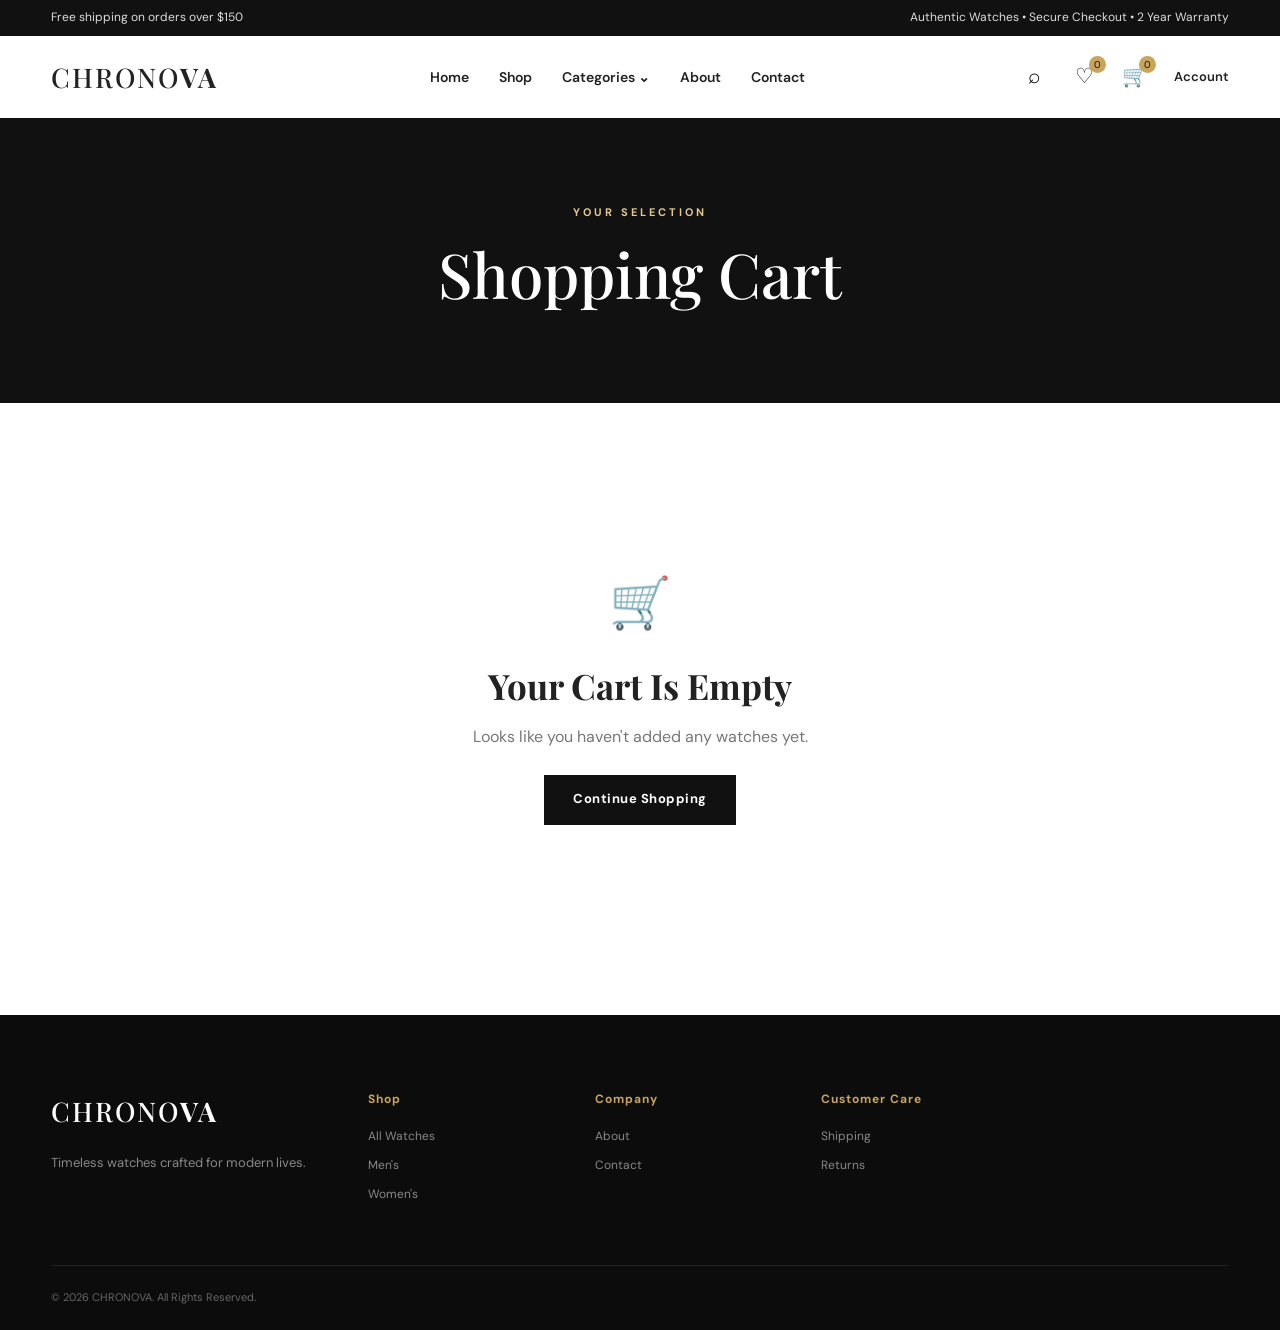
<file: cart.html>
<!DOCTYPE html>
<html lang="en">

<head>

    <meta charset="UTF-8">

    <meta
        name="viewport"
        content="width=device-width, initial-scale=1.0"
    >

    <title>Shopping Cart — CHRONOVA</title>

    <link rel="stylesheet" href="style.css">
    <link rel="stylesheet" href="pages.css">

</head>


<body>


<header class="header">

    <div class="topbar">

        <div class="container topbar-inner">

            <p>Free shipping on orders over $150</p>

            <p>
                Authentic Watches • Secure Checkout • 2 Year Warranty
            </p>

        </div>

    </div>


    <div class="container nav-container">

        <a href="index.html" class="logo">
            <span>CHRONO</span>VA
        </a>


        <nav class="main-nav" id="mainNav">

            <a href="index.html">Home</a>

            <a href="products.html">Shop</a>

            <div class="nav-dropdown">

                <a href="products.html">
                    Categories ⌄
                </a>

                <div class="dropdown-menu">

                    <a href="products.html?category=Men">Men's Watches</a>

                    <a href="products.html?category=Women">Women's Watches</a>

                    <a href="products.html?category=Luxury">Luxury Watches</a>

                    <a href="products.html?category=Automatic">Automatic Watches</a>

                    <a href="products.html?category=Chronograph">Chronographs</a>

                    <a href="products.html?category=Sports">Sports Watches</a>

                </div>

            </div>

            <a href="about.html">About</a>

            <a href="contact.html">Contact</a>

        </nav>


        <div class="nav-actions">

            <button class="icon-btn search-toggle">⌕</button>

            <a href="wishlist.html" class="icon-btn nav-count">
                ♡
                <small id="wishlistCount">0</small>
            </a>

            <a href="cart.html" class="icon-btn nav-count">
                🛒
                <small id="cartCount">0</small>
            </a>

            <a href="login.html" class="account-link">
                Account
            </a>

            <button class="menu-toggle" id="menuToggle">
                ☰
            </button>

        </div>

    </div>


    <div class="search-panel" id="searchPanel">

        <div class="container search-inner">

            <div class="search-box">

                <span>⌕</span>

                <input
                    id="globalSearch"
                    placeholder="Search watches..."
                >

                <button id="closeSearch">×</button>

            </div>

            <div
                id="searchSuggestions"
                class="search-suggestions"
            ></div>

        </div>

    </div>

</header>



<section class="page-hero">

    <div class="container">

        <span class="eyebrow">
            YOUR SELECTION
        </span>

        <h1>
            Shopping Cart
        </h1>

    </div>

</section>



<section class="cart-section">

    <div class="container">

        <div id="cartContainer"></div>

    </div>

</section>



<footer class="footer">

    <div class="container footer-grid">

        <div class="footer-brand">

            <a href="index.html" class="logo footer-logo">
                <span>CHRONO</span>VA
            </a>

            <p>
                Timeless watches crafted for modern lives.
            </p>

        </div>


        <div class="footer-column">

            <h4>Shop</h4>

            <a href="products.html">
                All Watches
            </a>

            <a href="products.html?category=Men">
                Men's
            </a>

            <a href="products.html?category=Women">
                Women's
            </a>

        </div>


        <div class="footer-column">

            <h4>Company</h4>

            <a href="about.html">About</a>

            <a href="contact.html">Contact</a>

        </div>


        <div class="footer-column">

            <h4>Customer Care</h4>

            <a href="#">Shipping</a>

            <a href="#">Returns</a>

        </div>

    </div>


    <div class="container footer-bottom">

        <p>
            © 2026 CHRONOVA. All Rights Reserved.
        </p>

    </div>

</footer>



<div class="toast" id="toast">

    <span class="toast-icon">✓</span>

    <span id="toastMessage">
        Added to cart
    </span>

</div>



<script src="products.js"></script>
<script src="app.js"></script>
<script src="pages.js"></script>

</body>

</html>
</file>
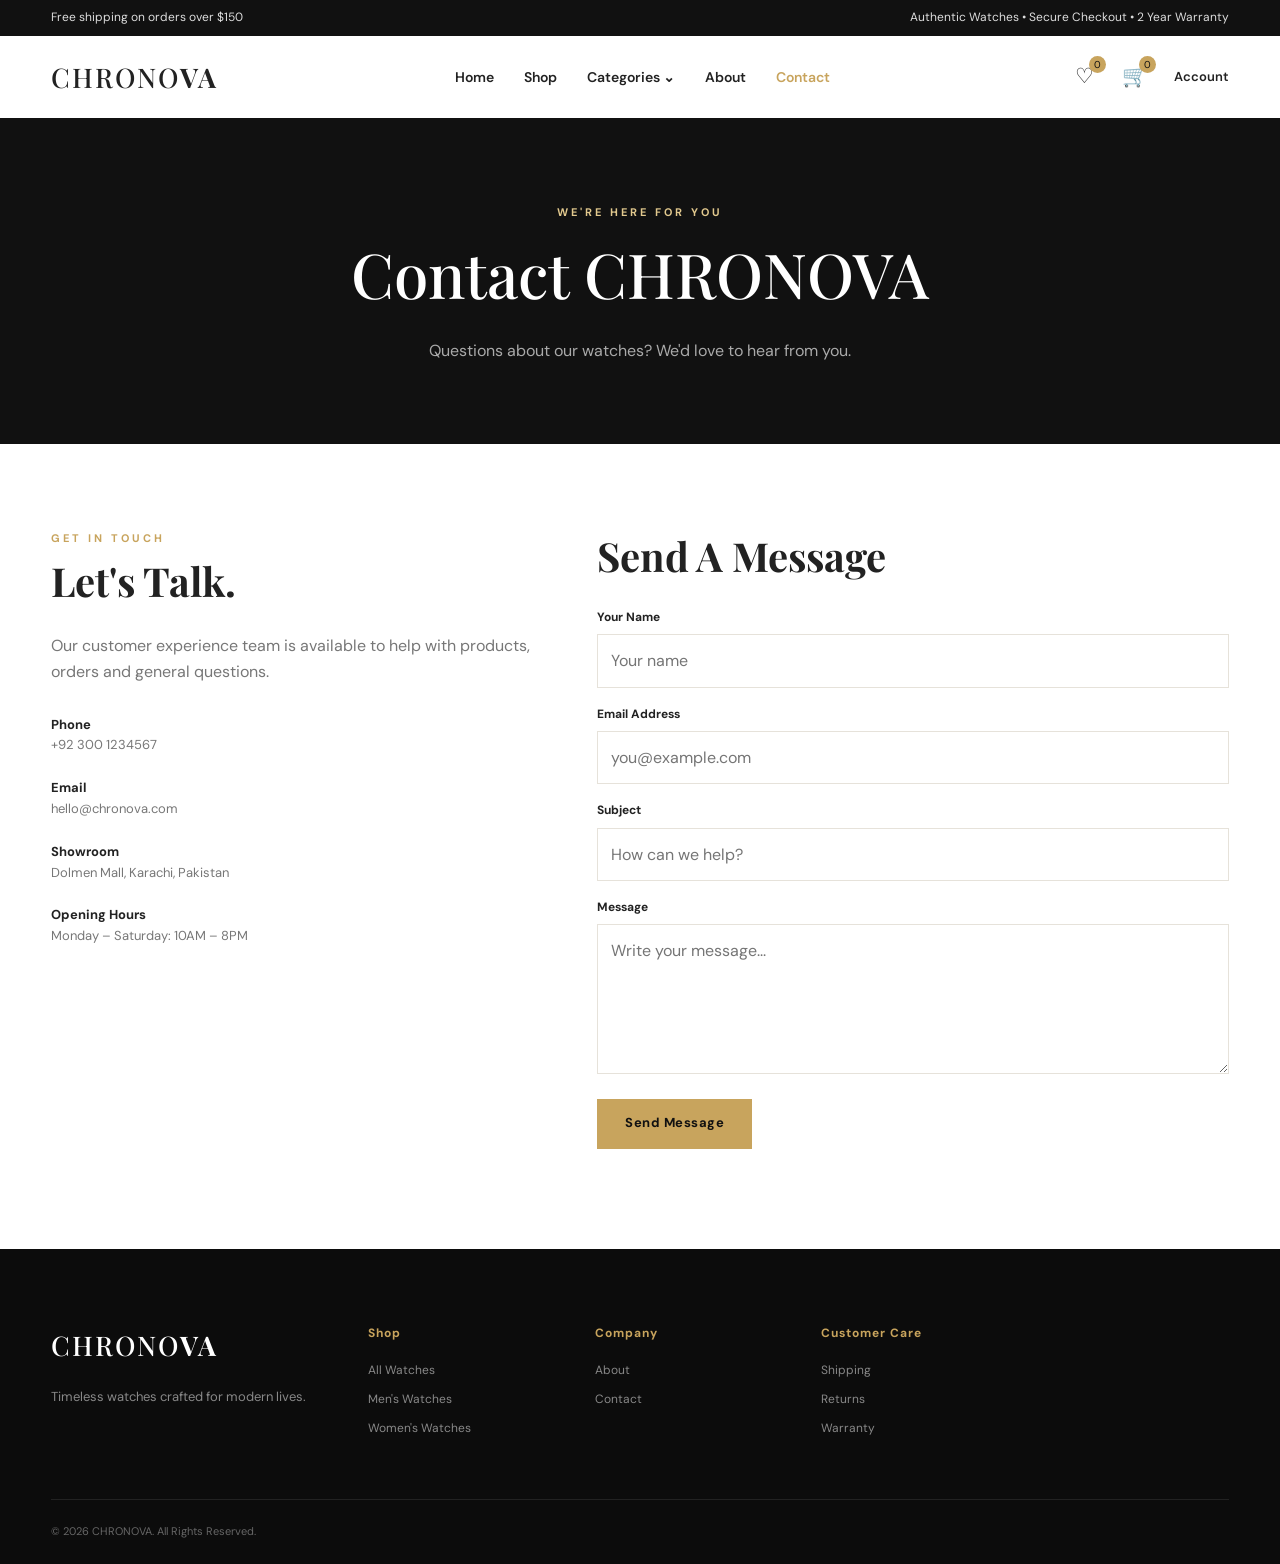
<file: contact.html>
<!DOCTYPE html>
<html lang="en">

<head>

    <meta charset="UTF-8">

    <meta
        name="viewport"
        content="width=device-width, initial-scale=1.0"
    >

    <title>Contact — CHRONOVA</title>

    <link rel="stylesheet" href="style.css">
    <link rel="stylesheet" href="pages.css">

</head>


<body>


<header class="header">

    <div class="topbar">

        <div class="container topbar-inner">

            <p>Free shipping on orders over $150</p>

            <p>
                Authentic Watches • Secure Checkout • 2 Year Warranty
            </p>

        </div>

    </div>


    <div class="container nav-container">

        <a href="index.html" class="logo">
            <span>CHRONO</span>VA
        </a>


        <nav class="main-nav" id="mainNav">

            <a href="index.html">Home</a>

            <a href="products.html">Shop</a>

            <div class="nav-dropdown">

                <a href="products.html">
                    Categories ⌄
                </a>

                <div class="dropdown-menu">

                    <a href="products.html?category=Men">
                        Men's Watches
                    </a>

                    <a href="products.html?category=Women">
                        Women's Watches
                    </a>

                    <a href="products.html?category=Luxury">
                        Luxury Watches
                    </a>

                    <a href="products.html?category=Automatic">
                        Automatic Watches
                    </a>

                    <a href="products.html?category=Chronograph">
                        Chronographs
                    </a>

                    <a href="products.html?category=Sports">
                        Sports Watches
                    </a>

                </div>

            </div>

            <a href="about.html">
                About
            </a>

            <a href="contact.html" class="active">
                Contact
            </a>

        </nav>


        <div class="nav-actions">

            <a href="wishlist.html" class="icon-btn nav-count">
                ♡
                <small id="wishlistCount">0</small>
            </a>

            <a href="cart.html" class="icon-btn nav-count">
                🛒
                <small id="cartCount">0</small>
            </a>

            <a href="login.html" class="account-link">
                Account
            </a>

            <button
                class="menu-toggle"
                id="menuToggle"
            >
                ☰
            </button>

        </div>

    </div>

</header>



<section class="page-hero">

    <div class="container">

        <span class="eyebrow">
            WE'RE HERE FOR YOU
        </span>

        <h1>
            Contact CHRONOVA
        </h1>

        <p>
            Questions about our watches? We'd love to hear from you.
        </p>

    </div>

</section>



<section class="contact-section">

    <div class="container contact-grid">


        <div class="contact-info">

            <span class="eyebrow dark">
                GET IN TOUCH
            </span>

            <h2>
                Let's Talk.
            </h2>

            <p>
                Our customer experience team is available
                to help with products, orders and general questions.
            </p>


            <div class="contact-detail">

                <strong>
                    Phone
                </strong>

                <span>
                    +92 300 1234567
                </span>

            </div>


            <div class="contact-detail">

                <strong>
                    Email
                </strong>

                <span>
                    hello@chronova.com
                </span>

            </div>


            <div class="contact-detail">

                <strong>
                    Showroom
                </strong>

                <span>
                    Dolmen Mall, Karachi, Pakistan
                </span>

            </div>


            <div class="contact-detail">

                <strong>
                    Opening Hours
                </strong>

                <span>
                    Monday – Saturday: 10AM – 8PM
                </span>

            </div>

        </div>



        <div class="contact-form">

            <h2>
                Send A Message
            </h2>


            <form id="contactForm">


                <div class="form-group">

                    <label>
                        Your Name
                    </label>

                    <input
                        type="text"
                        id="contactName"
                        placeholder="Your name"
                        required
                    >

                </div>


                <div class="form-group">

                    <label>
                        Email Address
                    </label>

                    <input
                        type="email"
                        id="contactEmail"
                        placeholder="you@example.com"
                        required
                    >

                </div>


                <div class="form-group">

                    <label>
                        Subject
                    </label>

                    <input
                        type="text"
                        placeholder="How can we help?"
                    >

                </div>


                <div class="form-group">

                    <label>
                        Message
                    </label>

                    <textarea
                        id="contactMessage"
                        placeholder="Write your message..."
                        required
                    ></textarea>

                </div>


                <button
                    type="submit"
                    class="btn btn-gold"
                >
                    Send Message
                </button>

            </form>

        </div>

    </div>

</section>



<footer class="footer">

    <div class="container footer-grid">

        <div class="footer-brand">

            <a href="index.html" class="logo footer-logo">
                <span>CHRONO</span>VA
            </a>

            <p>
                Timeless watches crafted for modern lives.
            </p>

        </div>


        <div class="footer-column">

            <h4>Shop</h4>

            <a href="products.html">All Watches</a>

            <a href="products.html?category=Men">
                Men's Watches
            </a>

            <a href="products.html?category=Women">
                Women's Watches
            </a>

        </div>


        <div class="footer-column">

            <h4>Company</h4>

            <a href="about.html">About</a>

            <a href="contact.html">Contact</a>

        </div>


        <div class="footer-column">

            <h4>Customer Care</h4>

            <a href="#">Shipping</a>

            <a href="#">Returns</a>

            <a href="#">Warranty</a>

        </div>

    </div>


    <div class="container footer-bottom">

        <p>
            © 2026 CHRONOVA. All Rights Reserved.
        </p>

    </div>

</footer>



<div class="toast" id="toast">

    <span class="toast-icon">
        ✓
    </span>

    <span id="toastMessage">
        Message sent
    </span>

</div>



<script src="products.js"></script>
<script src="app.js"></script>
<script src="pages.js"></script>

</body>

</html>
</file>
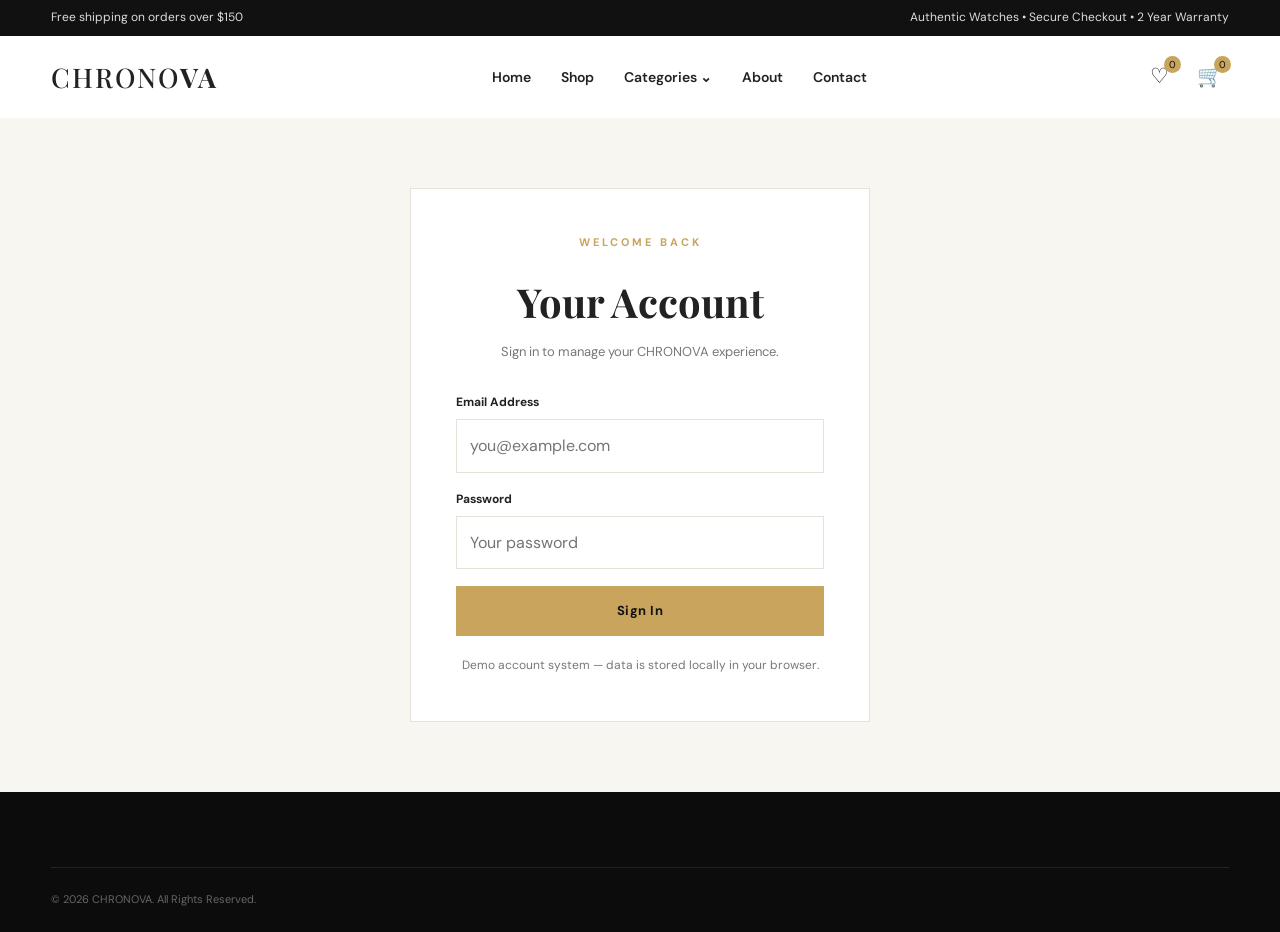
<file: login.html>
<!DOCTYPE html>
<html lang="en">

<head>

    <meta charset="UTF-8">

    <meta
        name="viewport"
        content="width=device-width, initial-scale=1.0"
    >

    <title>Account — CHRONOVA</title>

    <link rel="stylesheet" href="style.css">
    <link rel="stylesheet" href="pages.css">

</head>


<body>


<header class="header">

    <div class="topbar">

        <div class="container topbar-inner">

            <p>Free shipping on orders over $150</p>

            <p>
                Authentic Watches • Secure Checkout • 2 Year Warranty
            </p>

        </div>

    </div>


    <div class="container nav-container">

        <a href="index.html" class="logo">
            <span>CHRONO</span>VA
        </a>


        <nav class="main-nav" id="mainNav">

            <a href="index.html">Home</a>

            <a href="products.html">Shop</a>

            <div class="nav-dropdown">

                <a href="products.html">
                    Categories ⌄
                </a>

                <div class="dropdown-menu">

                    <a href="products.html?category=Men">Men's Watches</a>

                    <a href="products.html?category=Women">Women's Watches</a>

                    <a href="products.html?category=Luxury">Luxury Watches</a>

                    <a href="products.html?category=Automatic">Automatic Watches</a>

                    <a href="products.html?category=Chronograph">Chronographs</a>

                    <a href="products.html?category=Sports">Sports Watches</a>

                </div>

            </div>

            <a href="about.html">About</a>

            <a href="contact.html">Contact</a>

        </nav>


        <div class="nav-actions">

            <a href="wishlist.html" class="icon-btn nav-count">
                ♡
                <small id="wishlistCount">0</small>
            </a>

            <a href="cart.html" class="icon-btn nav-count">
                🛒
                <small id="cartCount">0</small>
            </a>

            <button
                class="menu-toggle"
                id="menuToggle"
            >
                ☰
            </button>

        </div>

    </div>

</header>



<section class="auth-section">

    <div class="auth-box">

        <span
            class="eyebrow dark"
            style="display:block;text-align:center"
        >
            WELCOME BACK
        </span>

        <h1>
            Your Account
        </h1>

        <p>
            Sign in to manage your CHRONOVA experience.
        </p>


        <form
            class="auth-form"
            id="loginForm"
        >

            <div class="form-group">

                <label>
                    Email Address
                </label>

                <input
                    type="email"
                    id="loginEmail"
                    placeholder="you@example.com"
                    required
                >

            </div>


            <div class="form-group">

                <label>
                    Password
                </label>

                <input
                    type="password"
                    id="loginPassword"
                    placeholder="Your password"
                    required
                >

            </div>


            <button
                type="submit"
                class="btn btn-gold"
            >
                Sign In
            </button>

        </form>


        <div class="auth-extra">

            Demo account system —
            data is stored locally in your browser.

        </div>

    </div>

</section>



<footer class="footer">

    <div class="container footer-bottom">

        <p>
            © 2026 CHRONOVA. All Rights Reserved.
        </p>

    </div>

</footer>



<div class="toast" id="toast">

    <span class="toast-icon">✓</span>

    <span id="toastMessage">
        Welcome
    </span>

</div>



<script src="products.js"></script>
<script src="app.js"></script>
<script src="pages.js"></script>

</body>

</html>
</file>
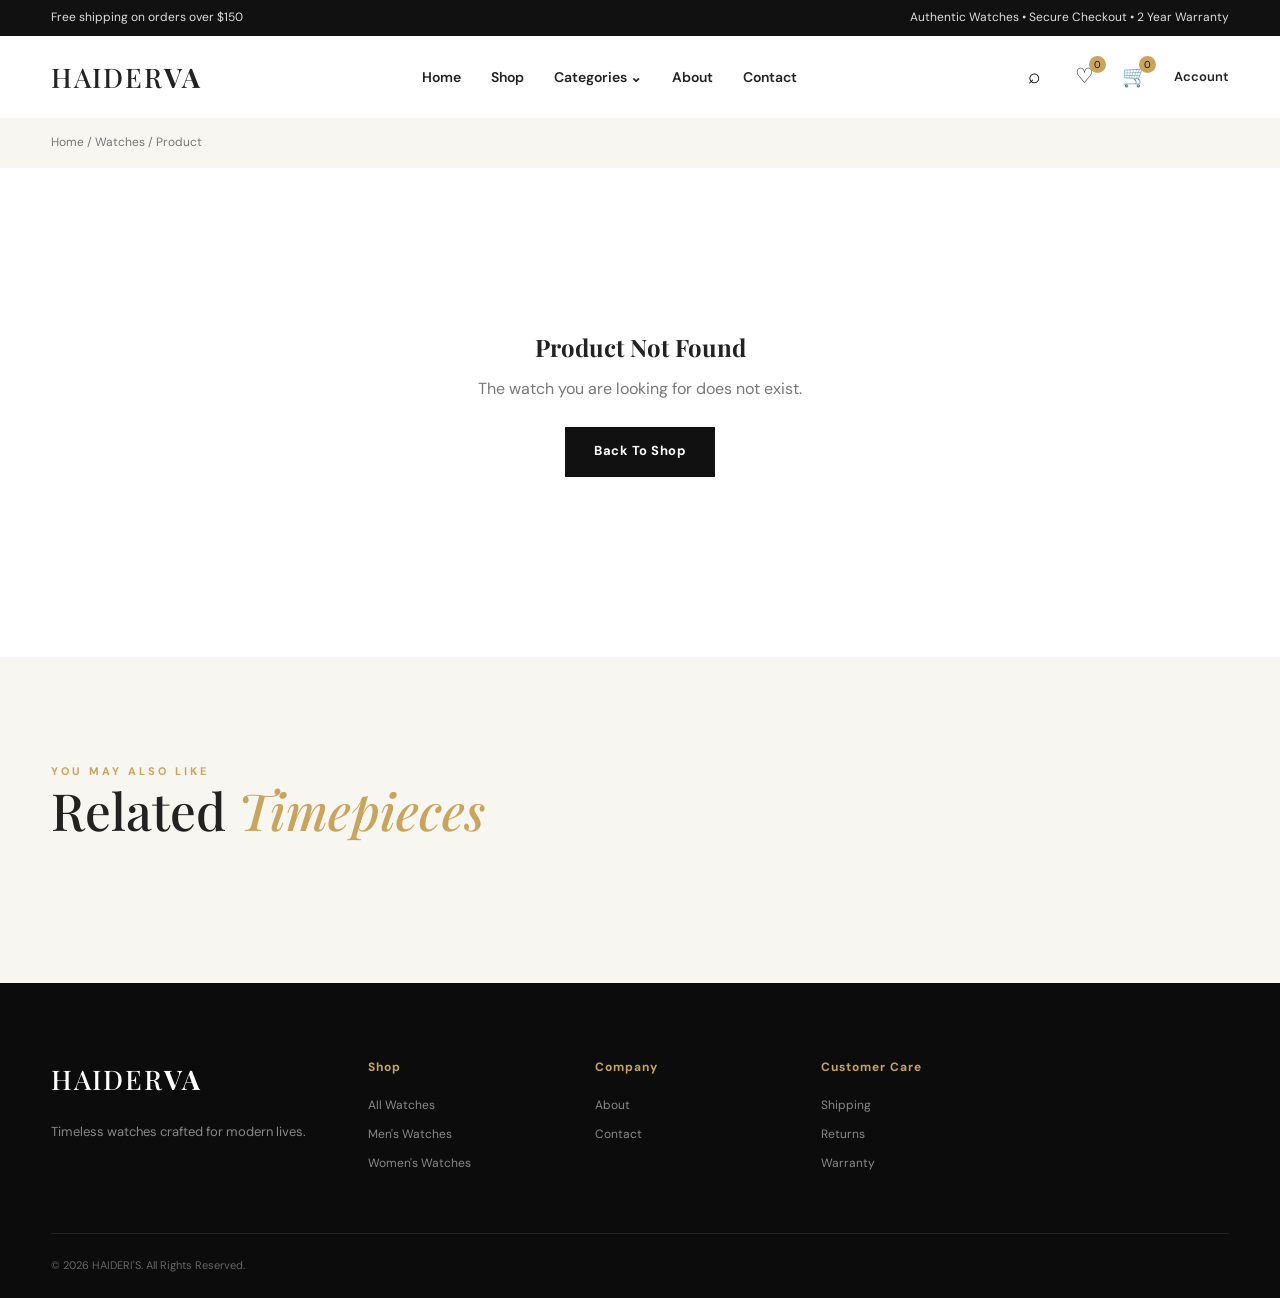
<file: product-detail.html>
<!DOCTYPE html>
<html lang="en">

<head>

    <meta charset="UTF-8">

    <meta
        name="viewport"
        content="width=device-width, initial-scale=1.0"
    >

    <title>Product — HAIDERI'S</title>

    <link rel="stylesheet" href="style.css">
    <link rel="stylesheet" href="pages.css">

</head>


<body>


<header class="header">

    <div class="topbar">

        <div class="container topbar-inner">

            <p>Free shipping on orders over $150</p>

            <p>
                Authentic Watches • Secure Checkout • 2 Year Warranty
            </p>

        </div>

    </div>


    <div class="container nav-container">

        <a href="index.html" class="logo">
            <span>HAIDER</span>VA
        </a>


        <nav class="main-nav" id="mainNav">

            <a href="index.html">Home</a>

            <a href="products.html">Shop</a>

            <div class="nav-dropdown">

                <a href="products.html">
                    Categories ⌄
                </a>

                <div class="dropdown-menu">

                    <a href="products.html?category=Men">Men's Watches</a>

                    <a href="products.html?category=Women">Women's Watches</a>

                    <a href="products.html?category=Luxury">Luxury Watches</a>

                    <a href="products.html?category=Automatic">Automatic Watches</a>

                    <a href="products.html?category=HAIDERgraph">HAIDERgraphs</a>

                    <a href="products.html?category=Sports">Sports Watches</a>

                </div>

            </div>

            <a href="about.html">About</a>

            <a href="contact.html">Contact</a>

        </nav>


        <div class="nav-actions">

            <button class="icon-btn search-toggle">⌕</button>

            <a href="wishlist.html" class="icon-btn nav-count">
                ♡
                <small id="wishlistCount">0</small>
            </a>

            <a href="cart.html" class="icon-btn nav-count">
                🛒
                <small id="cartCount">0</small>
            </a>

            <a href="login.html" class="account-link">
                Account
            </a>

            <button
                class="menu-toggle"
                id="menuToggle"
            >
                ☰
            </button>

        </div>

    </div>


    <div class="search-panel" id="searchPanel">

        <div class="container search-inner">

            <div class="search-box">

                <span>⌕</span>

                <input
                    id="globalSearch"
                    placeholder="Search watches..."
                >

                <button id="closeSearch">×</button>

            </div>

            <div
                id="searchSuggestions"
                class="search-suggestions"
            ></div>

        </div>

    </div>

</header>



<div class="breadcrumb">

    <div class="container">

        <a href="index.html">
            Home
        </a>
        /
        <a href="products.html">
            Watches
        </a>
        /
        Product

    </div>

</div>



<section class="detail-section">

    <div class="container">

        <div
            class="product-detail-grid"
            id="productDetail"
        ></div>

    </div>

</section>



<section class="section related-section">

    <div class="container">

        <div class="section-heading">

            <div>

                <span class="eyebrow dark">
                    YOU MAY ALSO LIKE
                </span>

                <h2>
                    Related <em>Timepieces</em>
                </h2>

            </div>

        </div>


        <div
            class="product-grid"
            id="relatedProducts"
        ></div>

    </div>

</section>



<footer class="footer">

    <div class="container footer-grid">

        <div class="footer-brand">

            <a href="index.html" class="logo footer-logo">
                <span>HAIDER</span>VA
            </a>

            <p>
                Timeless watches crafted for modern lives.
            </p>

        </div>


        <div class="footer-column">

            <h4>Shop</h4>

            <a href="products.html">All Watches</a>

            <a href="products.html?category=Men">
                Men's Watches
            </a>

            <a href="products.html?category=Women">
                Women's Watches
            </a>

        </div>


        <div class="footer-column">

            <h4>Company</h4>

            <a href="about.html">About</a>

            <a href="contact.html">Contact</a>

        </div>


        <div class="footer-column">

            <h4>Customer Care</h4>

            <a href="#">Shipping</a>

            <a href="#">Returns</a>

            <a href="#">Warranty</a>

        </div>

    </div>


    <div class="container footer-bottom">

        <p>
            © 2026 HAIDERI'S. All Rights Reserved.
        </p>

    </div>

</footer>



<div class="toast" id="toast">

    <span class="toast-icon">✓</span>

    <span id="toastMessage">
        Added to cart
    </span>

</div>



<script src="products.js"></script>
<script src="app.js"></script>
<script src="pages.js"></script>

</body>

</html>
</file>
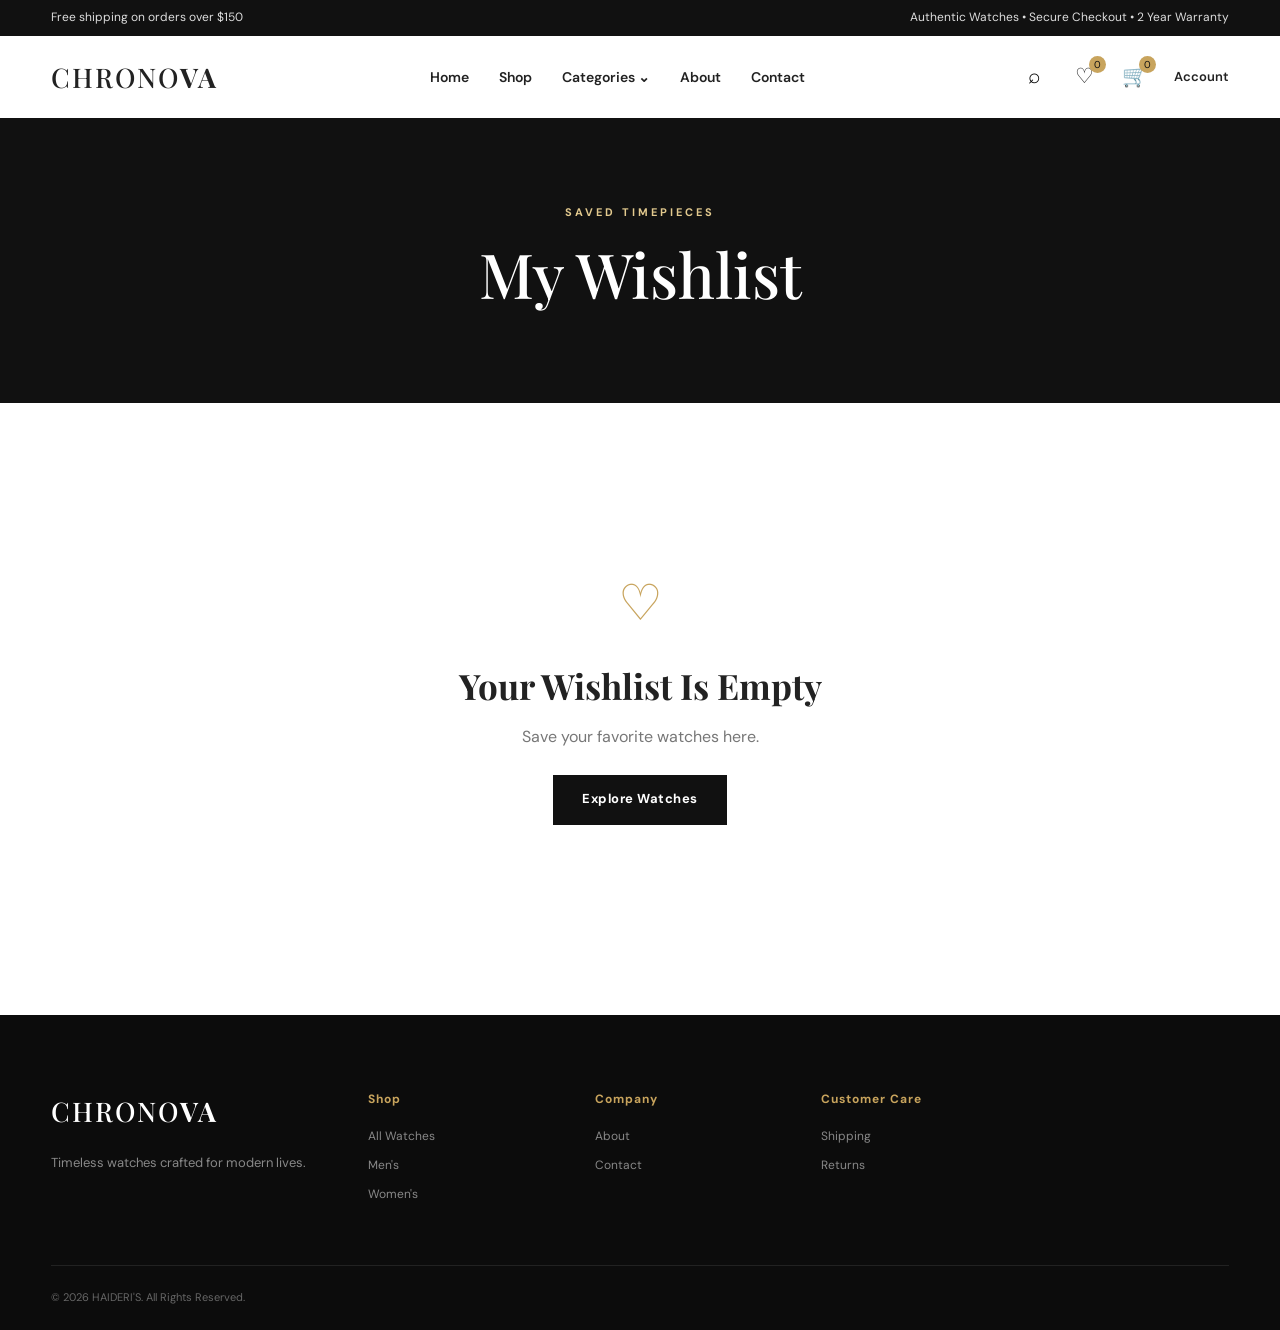
<file: wishlist.html>
<!DOCTYPE html>
<html lang="en">

<head>

    <meta charset="UTF-8">

    <meta
        name="viewport"
        content="width=device-width, initial-scale=1.0"
    >

    <title>Wishlist — HAIDERI'S</title>

    <link rel="stylesheet" href="style.css">
    <link rel="stylesheet" href="pages.css">

</head>


<body>


<header class="header">

    <div class="topbar">

        <div class="container topbar-inner">

            <p>Free shipping on orders over $150</p>

            <p>
                Authentic Watches • Secure Checkout • 2 Year Warranty
            </p>

        </div>

    </div>


    <div class="container nav-container">

        <a href="index.html" class="logo">
            <span>CHRONO</span>VA
        </a>


        <nav class="main-nav" id="mainNav">

            <a href="index.html">Home</a>

            <a href="products.html">Shop</a>

            <div class="nav-dropdown">

                <a href="products.html">
                    Categories ⌄
                </a>

                <div class="dropdown-menu">

                    <a href="products.html?category=Men">Men's Watches</a>

                    <a href="products.html?category=Women">Women's Watches</a>

                    <a href="products.html?category=Luxury">Luxury Watches</a>

                    <a href="products.html?category=Automatic">Automatic Watches</a>

                    <a href="products.html?category=Chronograph">Chronographs</a>

                    <a href="products.html?category=Sports">Sports Watches</a>

                </div>

            </div>

            <a href="about.html">About</a>

            <a href="contact.html">Contact</a>

        </nav>


        <div class="nav-actions">

            <button class="icon-btn search-toggle">
                ⌕
            </button>

            <a
                href="wishlist.html"
                class="icon-btn nav-count"
            >
                ♡
                <small id="wishlistCount">0</small>
            </a>

            <a
                href="cart.html"
                class="icon-btn nav-count"
            >
                🛒
                <small id="cartCount">0</small>
            </a>

            <a href="login.html" class="account-link">
                Account
            </a>

            <button
                class="menu-toggle"
                id="menuToggle"
            >
                ☰
            </button>

        </div>

    </div>


    <div class="search-panel" id="searchPanel">

        <div class="container search-inner">

            <div class="search-box">

                <span>⌕</span>

                <input
                    id="globalSearch"
                    placeholder="Search watches..."
                >

                <button id="closeSearch">×</button>

            </div>

            <div
                id="searchSuggestions"
                class="search-suggestions"
            ></div>

        </div>

    </div>

</header>



<section class="page-hero">

    <div class="container">

        <span class="eyebrow">
            SAVED TIMEPIECES
        </span>

        <h1>
            My Wishlist
        </h1>

    </div>

</section>



<section class="wishlist-section">

    <div class="container">

        <div id="wishlistContainer"></div>

    </div>

</section>



<footer class="footer">

    <div class="container footer-grid">

        <div class="footer-brand">

            <a href="index.html" class="logo footer-logo">
                <span>CHRONO</span>VA
            </a>

            <p>
                Timeless watches crafted for modern lives.
            </p>

        </div>


        <div class="footer-column">

            <h4>Shop</h4>

            <a href="products.html">All Watches</a>

            <a href="products.html?category=Men">
                Men's
            </a>

            <a href="products.html?category=Women">
                Women's
            </a>

        </div>


        <div class="footer-column">

            <h4>Company</h4>

            <a href="about.html">About</a>

            <a href="contact.html">Contact</a>

        </div>


        <div class="footer-column">

            <h4>Customer Care</h4>

            <a href="#">Shipping</a>

            <a href="#">Returns</a>

        </div>

    </div>


    <div class="container footer-bottom">

        <p>
            © 2026 HAIDERI'S. All Rights Reserved.
        </p>

    </div>

</footer>



<div class="toast" id="toast">

    <span class="toast-icon">✓</span>

    <span id="toastMessage">
        Added to cart
    </span>

</div>



<script src="products.js"></script>
<script src="app.js"></script>
<script src="pages.js"></script>

</body>

</html>
</file>
<file: style.css>
@import url('https://fonts.googleapis.com/css2?family=DM+Sans:wght@400;500;600;700&family=Playfair+Display:wght@500;600;700&display=swap');

:root {
    --dark: #111111;
    --dark-2: #191919;
    --gold: #c8a45d;
    --gold-light: #e2c98e;
    --cream: #f8f6f1;
    --white: #ffffff;
    --text: #222222;
    --muted: #777777;
    --border: #e6e2da;
    --container: 1240px;
}

* {
    margin: 0;
    padding: 0;
    box-sizing: border-box;
}

html {
    scroll-behavior: smooth;
}

body {
    font-family: "DM Sans", sans-serif;
    color: var(--text);
    background: #fff;
    line-height: 1.6;
}

img {
    max-width: 100%;
    display: block;
}

a {
    color: inherit;
    text-decoration: none;
}

button,
input,
select,
textarea {
    font: inherit;
}

button {
    cursor: pointer;
}

.container {
    width: min(92%, var(--container));
    margin: auto;
}


/* =========================
   TOPBAR
========================= */

.topbar {
    background: var(--dark);
    color: #ddd;
    font-size: 12px;
}

.topbar-inner {
    min-height: 36px;
    display: flex;
    align-items: center;
    justify-content: space-between;
    gap: 20px;
}


/* =========================
   HEADER
========================= */

.header {
    background: #fff;
    position: relative;
    z-index: 1000;
}

.nav-container {
    min-height: 82px;
    display: flex;
    align-items: center;
    justify-content: space-between;
    gap: 30px;
}

.logo {
    font-family: "Playfair Display", serif;
    font-size: 27px;
    letter-spacing: 2px;
    font-weight: 700;
    white-space: nowrap;
}

.logo span {
    font-weight: 500;
}

.main-nav {
    display: flex;
    align-items: center;
    gap: 30px;
}

.main-nav > a,
.nav-dropdown > a {
    font-size: 14px;
    font-weight: 600;
    position: relative;
    padding: 30px 0;
}

.main-nav a.active,
.main-nav a:hover {
    color: var(--gold);
}

.nav-dropdown {
    position: relative;
}

.dropdown-menu {
    position: absolute;
    top: 72px;
    left: 50%;
    transform: translateX(-50%) translateY(10px);
    width: 220px;
    background: #fff;
    border: 1px solid var(--border);
    box-shadow: 0 15px 35px rgba(0,0,0,.12);
    opacity: 0;
    visibility: hidden;
    transition: .25s;
}

.nav-dropdown:hover .dropdown-menu {
    opacity: 1;
    visibility: visible;
    transform: translateX(-50%) translateY(0);
}

.dropdown-menu a {
    display: block;
    padding: 12px 18px;
    font-size: 13px;
}

.dropdown-menu a:hover {
    background: var(--cream);
    color: var(--gold);
}

.nav-actions {
    display: flex;
    align-items: center;
    gap: 12px;
}

.icon-btn {
    width: 38px;
    height: 38px;
    display: grid;
    place-items: center;
    border: 0;
    background: transparent;
    position: relative;
    font-size: 21px;
}

.nav-count small {
    position: absolute;
    right: -2px;
    top: -2px;
    width: 17px;
    height: 17px;
    border-radius: 50%;
    background: var(--gold);
    color: #111;
    font-size: 10px;
    display: grid;
    place-items: center;
}

.account-link {
    font-size: 13px;
    font-weight: 600;
    margin-left: 8px;
}

.menu-toggle {
    display: none;
    border: 0;
    background: transparent;
    font-size: 24px;
}


/* =========================
   SEARCH
========================= */

.search-panel {
    max-height: 0;
    overflow: hidden;
    background: #faf9f6;
    transition: .3s;
}

.search-panel.open {
    max-height: 500px;
    border-top: 1px solid var(--border);
}

.search-inner {
    padding: 20px 0;
}

.search-box {
    background: #fff;
    border: 1px solid var(--border);
    height: 55px;
    display: flex;
    align-items: center;
    padding: 0 15px;
    gap: 10px;
}

.search-box span {
    font-size: 22px;
}

.search-box input {
    border: 0;
    outline: 0;
    flex: 1;
    font-size: 15px;
}

.search-box button {
    border: 0;
    background: transparent;
    font-size: 25px;
}

.search-suggestions {
    margin-top: 10px;
}

.search-result {
    display: flex;
    align-items: center;
    gap: 14px;
    padding: 10px;
    background: #fff;
    border-bottom: 1px solid var(--border);
}

.search-result img {
    width: 50px;
    height: 50px;
    object-fit: cover;
}

.search-result div {
    display: flex;
    flex-direction: column;
}

.search-result strong {
    font-size: 14px;
}

.search-result span {
    color: var(--muted);
    font-size: 12px;
}

.no-search {
    background: white;
    padding: 18px;
}


/* =========================
   HERO
========================= */

.hero {
    height: 680px;
    position: relative;
    overflow: hidden;
    background: #111;
}

.hero-slide {
    position: absolute;
    inset: 0;
    opacity: 0;
    visibility: hidden;
    transition: opacity .8s ease;
}

.hero-slide.active {
    opacity: 1;
    visibility: visible;
}

.hero-slide > img {
    width: 100%;
    height: 100%;
    object-fit: cover;
}

.hero-overlay {
    position: absolute;
    inset: 0;
    background:
        linear-gradient(
            90deg,
            rgba(0,0,0,.78),
            rgba(0,0,0,.35),
            rgba(0,0,0,.12)
        );
    z-index: 1;
}

.hero-content {
    position: relative;
    z-index: 2;
    height: 100%;
    display: flex;
    flex-direction: column;
    justify-content: center;
    color: white;
    max-width: var(--container);
}

.eyebrow {
    font-size: 11px;
    font-weight: 700;
    letter-spacing: 3px;
    color: var(--gold-light);
    margin-bottom: 18px;
}

.eyebrow.dark {
    color: var(--gold);
}

.hero h1 {
    font-family: "Playfair Display", serif;
    font-size: clamp(45px, 6vw, 78px);
    line-height: 1.05;
    font-weight: 500;
    max-width: 720px;
}

.hero h1 em,
h2 em {
    font-style: italic;
    color: var(--gold);
}

.hero-content p {
    max-width: 550px;
    margin: 25px 0;
    color: #ddd;
    font-size: 16px;
}

.hero-buttons {
    display: flex;
    gap: 12px;
}


/* =========================
   BUTTONS
========================= */

.btn {
    display: inline-flex;
    justify-content: center;
    align-items: center;
    min-height: 50px;
    padding: 0 28px;
    border: 1px solid transparent;
    font-size: 13px;
    font-weight: 700;
    letter-spacing: .5px;
    transition: .25s;
}

.btn-gold {
    background: var(--gold);
    color: #111;
}

.btn-gold:hover {
    background: var(--gold-light);
}

.btn-dark {
    background: var(--dark);
    color: #fff;
}

.btn-dark:hover {
    background: var(--gold);
    color: #111;
}

.btn-outline-light {
    border-color: rgba(255,255,255,.6);
    color: #fff;
}

.btn-outline-light:hover {
    background: #fff;
    color: #111;
}

.slider-arrow {
    position: absolute;
    top: 50%;
    z-index: 4;
    transform: translateY(-50%);
    width: 48px;
    height: 48px;
    border: 1px solid rgba(255,255,255,.4);
    background: rgba(0,0,0,.2);
    color: #fff;
    font-size: 32px;
}

.slider-prev {
    left: 25px;
}

.slider-next {
    right: 25px;
}

.slider-dots {
    position: absolute;
    z-index: 5;
    bottom: 30px;
    left: 50%;
    transform: translateX(-50%);
    display: flex;
    gap: 8px;
}

.slider-dots button {
    width: 8px;
    height: 8px;
    border-radius: 50%;
    border: 0;
    background: rgba(255,255,255,.5);
}

.slider-dots button.active {
    width: 28px;
    border-radius: 5px;
    background: var(--gold);
}


/* =========================
   TRUST
========================= */

.trust-bar {
    background: var(--dark);
    color: #fff;
}

.trust-grid {
    display: grid;
    grid-template-columns: repeat(4, 1fr);
}

.trust-item {
    padding: 28px 20px;
    display: flex;
    align-items: center;
    gap: 15px;
    border-right: 1px solid #333;
}

.trust-item:last-child {
    border-right: 0;
}

.trust-icon {
    color: var(--gold);
    font-size: 24px;
}

.trust-item strong,
.trust-item span {
    display: block;
}

.trust-item strong {
    font-size: 13px;
}

.trust-item span {
    color: #999;
    font-size: 11px;
}


/* =========================
   SECTIONS
========================= */

.section {
    padding: 100px 0;
}

.section-heading {
    display: flex;
    align-items: flex-end;
    justify-content: space-between;
    gap: 30px;
    margin-bottom: 45px;
}

.section-heading.centered {
    display: block;
    text-align: center;
}

.section-heading h2 {
    font-family: "Playfair Display", serif;
    font-size: clamp(35px, 4vw, 52px);
    line-height: 1.1;
    font-weight: 500;
}

.section-heading p {
    max-width: 550px;
    margin: 15px auto 0;
    color: var(--muted);
}

.text-link {
    font-size: 13px;
    font-weight: 700;
    border-bottom: 1px solid var(--dark);
    padding-bottom: 4px;
}


/* =========================
   CATEGORIES
========================= */

.categories-section {
    background: var(--cream);
}

.category-grid {
    display: grid;
    grid-template-columns: 2fr 1fr 1fr;
    grid-auto-rows: 270px;
    gap: 15px;
}

.category-card {
    position: relative;
    overflow: hidden;
    min-height: 270px;
    color: white;
}

.category-large {
    grid-row: span 2;
}

.category-card img {
    width: 100%;
    height: 100%;
    object-fit: cover;
    transition: .5s;
}

.category-card:hover img {
    transform: scale(1.06);
}

.category-card::after {
    content: "";
    position: absolute;
    inset: 0;
    background: linear-gradient(
        transparent 25%,
        rgba(0,0,0,.8)
    );
}

.category-overlay {
    position: absolute;
    z-index: 2;
    left: 25px;
    right: 25px;
    bottom: 23px;
}

.category-overlay span {
    color: var(--gold-light);
    font-size: 11px;
}

.category-overlay h3 {
    font-family: "Playfair Display", serif;
    font-size: 25px;
    margin: 4px 0;
}

.category-overlay p {
    font-size: 12px;
}


/* =========================
   PRODUCT GRID
========================= */

.product-grid {
    display: grid;
    grid-template-columns: repeat(4, 1fr);
    gap: 25px;
}

.product-card {
    min-width: 0;
}

.product-image {
    position: relative;
    background: #f4f2ee;
    overflow: hidden;
}

.product-image > a {
    display: block;
}

.product-image img {
    width: 100%;
    aspect-ratio: 1 / 1.12;
    object-fit: cover;
    transition: .45s;
}

.product-card:hover .product-image img {
    transform: scale(1.04);
}

.sale-badge,
.new-badge {
    position: absolute;
    z-index: 3;
    top: 12px;
    padding: 5px 9px;
    font-size: 10px;
    font-weight: 700;
}

.sale-badge {
    left: 12px;
    background: var(--gold);
}

.new-badge {
    right: 12px;
    background: #111;
    color: white;
}

.wishlist-btn {
    position: absolute;
    z-index: 4;
    top: 45px;
    right: 12px;
    width: 36px;
    height: 36px;
    border: 0;
    border-radius: 50%;
    background: white;
    font-size: 19px;
}

.wishlist-btn.active {
    color: #b23b3b;
}

.quick-add {
    position: absolute;
    z-index: 4;
    left: 15px;
    right: 15px;
    bottom: -55px;
    height: 45px;
    border: 0;
    background: #111;
    color: white;
    font-size: 12px;
    font-weight: 700;
    transition: .3s;
}

.product-card:hover .quick-add {
    bottom: 15px;
}

.product-info {
    padding-top: 16px;
}

.product-brand {
    color: var(--gold);
    font-size: 10px;
    font-weight: 700;
    letter-spacing: 1.5px;
}

.product-info h3 {
    font-family: "Playfair Display", serif;
    font-size: 19px;
    font-weight: 600;
    margin: 5px 0;
}

.product-info h3 a:hover {
    color: var(--gold);
}

.product-rating {
    display: flex;
    gap: 8px;
    align-items: center;
    color: #999;
    font-size: 11px;
}

.stars {
    color: #c19a48;
    letter-spacing: 1px;
}

.product-price {
    display: flex;
    align-items: center;
    gap: 9px;
    margin-top: 7px;
}

.product-price strong {
    font-size: 16px;
}

.product-price del {
    color: #999;
    font-size: 12px;
}


/* =========================
   PROMO
========================= */

.promo-section {
    min-height: 520px;
    background: var(--dark);
    color: white;
    display: grid;
    grid-template-columns: 1fr 1fr;
}

.promo-image {
    overflow: hidden;
}

.promo-image img {
    width: 100%;
    height: 100%;
    object-fit: cover;
}

.promo-content {
    display: flex;
    flex-direction: column;
    justify-content: center;
    padding: 70px;
}

.promo-content h2 {
    font-family: "Playfair Display", serif;
    font-size: clamp(38px, 4vw, 58px);
    line-height: 1.1;
}

.promo-content p {
    max-width: 470px;
    color: #bbb;
    margin: 20px 0 30px;
}


/* =========================
   STORY
========================= */

.story-section {
    padding: 110px 0;
    background: var(--cream);
}

.story-grid {
    display: grid;
    grid-template-columns: 1fr 1fr;
    align-items: center;
    gap: 80px;
}

.story-image {
    position: relative;
}

.story-image img {
    width: 100%;
    height: 600px;
    object-fit: cover;
}

.experience-badge {
    position: absolute;
    right: -25px;
    bottom: 35px;
    width: 140px;
    height: 140px;
    background: var(--gold);
    display: grid;
    place-content: center;
    text-align: center;
}

.experience-badge strong {
    font-family: "Playfair Display", serif;
    font-size: 34px;
}

.experience-badge span {
    font-size: 11px;
}

.story-content h2 {
    font-family: "Playfair Display", serif;
    font-size: clamp(38px, 4vw, 55px);
    line-height: 1.1;
}

.story-content p {
    color: #666;
    margin: 20px 0;
    max-width: 550px;
}

.story-signature {
    margin: 30px 0;
}

.story-signature span {
    font-family: "Playfair Display", serif;
    font-size: 25px;
    display: block;
    letter-spacing: 2px;
}

.story-signature small {
    color: var(--gold);
    letter-spacing: 2px;
}


/* =========================
   TESTIMONIAL
========================= */

.testimonial-grid {
    display: grid;
    grid-template-columns: repeat(3, 1fr);
    gap: 25px;
}

.testimonial-card {
    padding: 35px;
    border: 1px solid var(--border);
}

.testimonial-card > p {
    margin: 20px 0 25px;
    color: #666;
}

.customer {
    display: flex;
    align-items: center;
    gap: 12px;
}

.avatar {
    width: 42px;
    height: 42px;
    display: grid;
    place-items: center;
    border-radius: 50%;
    background: var(--dark);
    color: var(--gold);
    font-size: 12px;
}

.customer strong,
.customer span {
    display: block;
}

.customer strong {
    font-size: 13px;
}

.customer span {
    color: #999;
    font-size: 11px;
}


/* =========================
   TEAM
========================= */

.team-section {
    background: var(--cream);
}

.team-grid {
    display: grid;
    grid-template-columns: repeat(4, 1fr);
    gap: 20px;
}

.team-image {
    overflow: hidden;
}

.team-image img {
    width: 100%;
    aspect-ratio: .8;
    object-fit: cover;
    filter: grayscale(100%);
    transition: .4s;
}

.team-card:hover img {
    filter: grayscale(0);
    transform: scale(1.03);
}

.team-card h3 {
    font-family: "Playfair Display", serif;
    margin-top: 15px;
    font-size: 20px;
}

.team-card > span {
    color: var(--gold);
    font-size: 12px;
}


/* =========================
   NEWSLETTER
========================= */

.newsletter-section {
    background: var(--dark);
    color: white;
    padding: 70px 0;
}

.newsletter-inner {
    display: flex;
    justify-content: space-between;
    align-items: center;
    gap: 40px;
}

.newsletter-inner h2 {
    font-family: "Playfair Display", serif;
    font-size: 42px;
}

.newsletter-inner p {
    color: #aaa;
}

.newsletter-form {
    display: flex;
    width: min(100%, 480px);
}

.newsletter-form input {
    flex: 1;
    height: 52px;
    border: 0;
    padding: 0 16px;
    outline: 0;
}

.newsletter-form .btn {
    border: 0;
}


/* =========================
   FOOTER
========================= */

.footer {
    background: #0c0c0c;
    color: #fff;
    padding-top: 75px;
}

.footer-grid {
    display: grid;
    grid-template-columns: 1.5fr repeat(4, 1fr);
    gap: 45px;
    padding-bottom: 60px;
}

.footer-logo {
    color: white;
}

.footer-brand > p {
    color: #888;
    font-size: 13px;
    margin: 20px 0;
    max-width: 300px;
}

.social-links {
    display: flex;
    gap: 8px;
}

.social-links a {
    width: 35px;
    height: 35px;
    display: grid;
    place-items: center;
    border: 1px solid #333;
    color: #aaa;
    font-size: 11px;
}

.footer-column {
    display: flex;
    flex-direction: column;
    gap: 10px;
}

.footer-column h4 {
    color: var(--gold);
    font-size: 12px;
    letter-spacing: 1px;
    margin-bottom: 8px;
}

.footer-column a,
.footer-column p,
.footer-column span {
    color: #888;
    font-size: 12px;
}

.footer-column a:hover {
    color: white;
}

.footer-bottom {
    border-top: 1px solid #222;
    min-height: 65px;
    display: flex;
    justify-content: space-between;
    align-items: center;
    color: #666;
    font-size: 11px;
}


/* =========================
   TOAST
========================= */

.toast {
    position: fixed;
    z-index: 9999;
    right: 25px;
    bottom: 25px;
    background: #111;
    color: white;
    padding: 14px 20px;
    display: flex;
    align-items: center;
    gap: 10px;
    transform: translateY(100px);
    opacity: 0;
    transition: .3s;
    box-shadow: 0 10px 30px rgba(0,0,0,.2);
}

.toast.show {
    transform: translateY(0);
    opacity: 1;
}

.toast-icon {
    color: var(--gold);
}


/* =========================
   RESPONSIVE
========================= */

@media (max-width: 1000px) {

    .main-nav {
        gap: 15px;
    }

    .product-grid {
        grid-template-columns: repeat(3, 1fr);
    }

    .team-grid {
        grid-template-columns: repeat(2, 1fr);
    }

    .footer-grid {
        grid-template-columns: repeat(3, 1fr);
    }

    .story-grid {
        gap: 40px;
    }

}


@media (max-width: 768px) {

    .topbar-inner p:last-child {
        display: none;
    }

    .nav-container {
        min-height: 70px;
    }

    .main-nav {
        position: absolute;
        top: 70px;
        left: 0;
        right: 0;
        background: #fff;
        display: none;
        flex-direction: column;
        align-items: stretch;
        gap: 0;
        box-shadow: 0 10px 20px rgba(0,0,0,.1);
    }

    .main-nav.open {
        display: flex;
    }

    .main-nav > a,
    .nav-dropdown > a {
        padding: 14px 5%;
        border-bottom: 1px solid var(--border);
    }

    .dropdown-menu {
        position: static;
        transform: none;
        width: auto;
        opacity: 1;
        visibility: visible;
        box-shadow: none;
        border: 0;
        display: none;
    }

    .nav-dropdown:hover .dropdown-menu {
        display: block;
    }

    .dropdown-menu a {
        padding-left: 10%;
        background: #fafafa;
    }

    .menu-toggle {
        display: block;
    }

    .account-link {
        display: none;
    }

    .hero {
        height: 600px;
    }

    .hero h1 {
        font-size: 45px;
    }

    .slider-arrow {
        display: none;
    }

    .trust-grid {
        grid-template-columns: repeat(2, 1fr);
    }

    .trust-item:nth-child(2) {
        border-right: 0;
    }

    .section {
        padding: 70px 0;
    }

    .section-heading {
        display: block;
    }

    .section-heading .text-link {
        display: inline-block;
        margin-top: 15px;
    }

    .category-grid {
        grid-template-columns: 1fr 1fr;
        grid-auto-rows: 240px;
    }

    .category-large {
        grid-row: span 1;
    }

    .product-grid {
        grid-template-columns: repeat(2, 1fr);
        gap: 18px;
    }

    .promo-section {
        grid-template-columns: 1fr;
    }

    .promo-image {
        min-height: 350px;
    }

    .promo-content {
        padding: 60px 5%;
    }

    .story-grid {
        grid-template-columns: 1fr;
    }

    .story-image img {
        height: 450px;
    }

    .testimonial-grid {
        grid-template-columns: 1fr;
    }

    .newsletter-inner {
        display: block;
    }

    .newsletter-form {
        margin-top: 25px;
    }

    .footer-grid {
        grid-template-columns: repeat(2, 1fr);
    }

}


@media (max-width: 500px) {

    .nav-actions {
        gap: 2px;
    }

    .logo {
        font-size: 22px;
    }

    .hero h1 {
        font-size: 38px;
    }

    .hero-content p {
        font-size: 14px;
    }

    .hero-buttons {
        flex-direction: column;
        align-items: flex-start;
    }

    .category-grid {
        grid-template-columns: 1fr;
    }

    .category-card,
    .category-large {
        min-height: 260px;
    }

    .product-grid {
        grid-template-columns: 1fr 1fr;
    }

    .product-info h3 {
        font-size: 16px;
    }

    .team-grid {
        grid-template-columns: 1fr;
    }

    .footer-grid {
        grid-template-columns: 1fr;
    }

    .footer-bottom {
        flex-direction: column;
        justify-content: center;
        gap: 5px;
        padding: 15px 0;
    }

    .newsletter-form {
        flex-direction: column;
    }

    .newsletter-form input {
        width: 100%;
    }

}
</file>
<file: pages.css>
/* =========================================
   CHRONOVA INNER PAGES
========================================= */

.page-hero {
    background: var(--dark);
    color: white;
    padding: 80px 0;
    text-align: center;
}

.page-hero h1 {
    font-family: "Playfair Display", serif;
    font-size: clamp(40px, 5vw, 62px);
    font-weight: 500;
}

.page-hero p {
    color: #aaa;
    max-width: 600px;
    margin: 15px auto 0;
}


/* =========================================
   PRODUCTS
========================================= */

.shop-section {
    padding: 70px 0 100px;
}

.shop-toolbar {
    display: flex;
    justify-content: space-between;
    align-items: center;
    gap: 20px;
    margin-bottom: 35px;
    padding-bottom: 20px;
    border-bottom: 1px solid var(--border);
}

.filter-controls {
    display: flex;
    flex-wrap: wrap;
    gap: 10px;
}

.filter-controls input,
.filter-controls select {
    height: 44px;
    border: 1px solid var(--border);
    background: white;
    padding: 0 14px;
    outline: 0;
    font-size: 13px;
}

.filter-controls input {
    min-width: 230px;
}

.product-count {
    color: var(--muted);
    font-size: 13px;
    white-space: nowrap;
}

.empty-results {
    grid-column: 1 / -1;
    text-align: center;
    padding: 80px 20px;
}

.empty-results h2,
.empty-results h3 {
    font-family: "Playfair Display", serif;
    margin-bottom: 10px;
}

.empty-results p {
    color: var(--muted);
    margin-bottom: 25px;
}


/* =========================================
   PRODUCT DETAIL
========================================= */

.breadcrumb {
    background: var(--cream);
    padding: 15px 0;
    color: #777;
    font-size: 12px;
}

.detail-section {
    padding: 80px 0 100px;
}

.product-detail-grid {
    display: grid;
    grid-template-columns: 1fr 1fr;
    gap: 70px;
    align-items: start;
}

.detail-image {
    position: relative;
    background: #f4f2ee;
}

.detail-image img {
    width: 100%;
    aspect-ratio: 1 / 1;
    object-fit: cover;
}

.detail-sale {
    position: absolute;
    z-index: 2;
    top: 20px;
    left: 20px;
    background: var(--gold);
    padding: 7px 12px;
    font-size: 11px;
    font-weight: 700;
}

.detail-brand {
    color: var(--gold);
    letter-spacing: 2px;
    font-size: 12px;
    font-weight: 700;
    margin: 5px 0;
}

.detail-content h1 {
    font-family: "Playfair Display", serif;
    font-size: clamp(38px, 4vw, 55px);
    line-height: 1.1;
    margin: 8px 0 15px;
}

.detail-rating {
    display: flex;
    align-items: center;
    gap: 10px;
    color: #777;
    font-size: 12px;
}

.detail-price {
    display: flex;
    gap: 12px;
    align-items: center;
    margin: 25px 0;
}

.detail-price strong {
    font-size: 26px;
}

.detail-price del {
    color: #999;
}

.detail-description {
    color: #666;
    line-height: 1.8;
    margin-bottom: 20px;
}

.stock-info {
    color: #557544;
    font-size: 13px;
    font-weight: 600;
    margin-bottom: 20px;
}

.quantity-control {
    display: inline-flex;
    border: 1px solid var(--border);
    height: 46px;
    margin-bottom: 20px;
}

.quantity-control button,
.quantity-control span {
    width: 45px;
    border: 0;
    background: white;
    display: grid;
    place-items: center;
}

.quantity-control button {
    font-size: 20px;
}

.quantity-control span {
    border-left: 1px solid var(--border);
    border-right: 1px solid var(--border);
}

.detail-actions {
    display: flex;
    gap: 10px;
    flex-wrap: wrap;
}

.detail-actions .btn {
    min-width: 200px;
}

.detail-wishlist {
    min-height: 50px;
    padding: 0 22px;
    border: 1px solid var(--dark);
    background: white;
}

.detail-wishlist:hover {
    background: var(--dark);
    color: white;
}

.specifications {
    margin-top: 40px;
    border-top: 1px solid var(--border);
    padding-top: 30px;
}

.specifications h3 {
    font-family: "Playfair Display", serif;
    margin-bottom: 20px;
}

.spec-grid {
    display: grid;
    grid-template-columns: 1fr 1fr;
}

.spec-grid div {
    padding: 13px 0;
    border-bottom: 1px solid var(--border);
}

.spec-grid span,
.spec-grid strong {
    display: block;
}

.spec-grid span {
    color: #999;
    font-size: 11px;
}

.spec-grid strong {
    font-size: 13px;
    margin-top: 3px;
}

.related-section {
    background: var(--cream);
}


/* =========================================
   CART
========================================= */

.cart-section {
    padding: 70px 0 100px;
}

.cart-layout {
    display: grid;
    grid-template-columns: 1fr 350px;
    gap: 45px;
    align-items: start;
}

.cart-heading {
    display: flex;
    justify-content: space-between;
    align-items: center;
    margin-bottom: 20px;
}

.cart-heading h2 {
    font-family: "Playfair Display", serif;
}

.cart-heading span {
    color: #888;
    font-size: 12px;
}

.cart-item {
    display: grid;
    grid-template-columns: 100px 1fr auto auto auto;
    align-items: center;
    gap: 20px;
    padding: 20px 0;
    border-bottom: 1px solid var(--border);
}

.cart-image {
    background: #f4f2ee;
}

.cart-image img {
    width: 100px;
    height: 100px;
    object-fit: cover;
}

.cart-info > span {
    color: var(--gold);
    font-size: 10px;
    font-weight: 700;
}

.cart-info h3 {
    font-family: "Playfair Display", serif;
    font-size: 18px;
    margin: 4px 0;
}

.cart-info strong {
    font-size: 13px;
}

.cart-quantity {
    display: flex;
    border: 1px solid var(--border);
}

.cart-quantity button,
.cart-quantity span {
    width: 32px;
    height: 32px;
    border: 0;
    display: grid;
    place-items: center;
    background: white;
}

.cart-total {
    font-weight: 700;
    min-width: 80px;
    text-align: right;
}

.remove-cart {
    border: 0;
    background: transparent;
    color: #999;
    font-size: 22px;
}

.cart-summary {
    border: 1px solid var(--border);
    padding: 30px;
    position: sticky;
    top: 20px;
}

.cart-summary h2 {
    font-family: "Playfair Display", serif;
    margin-bottom: 25px;
}

.cart-summary > div {
    display: flex;
    justify-content: space-between;
    padding: 10px 0;
    font-size: 13px;
}

.cart-summary hr {
    border: 0;
    border-top: 1px solid var(--border);
    margin: 12px 0;
}

.cart-summary .grand-total {
    font-size: 16px;
}

.checkout-btn {
    width: 100%;
    border: 0;
    margin-top: 20px;
}

.continue-shopping {
    display: block;
    text-align: center;
    margin-top: 15px;
    color: #777;
    font-size: 12px;
}

.empty-cart {
    text-align: center;
    padding: 90px 20px;
}

.empty-icon {
    font-size: 50px;
    color: var(--gold);
    margin-bottom: 15px;
}

.empty-cart h2 {
    font-family: "Playfair Display", serif;
    font-size: 35px;
}

.empty-cart p {
    color: #777;
    margin: 10px 0 25px;
}


/* =========================================
   WISHLIST
========================================= */

.wishlist-section {
    padding: 70px 0 100px;
}

.wishlist-grid {
    display: grid;
    grid-template-columns: repeat(4, 1fr);
    gap: 25px;
}


/* =========================================
   ABOUT
========================================= */

.about-intro {
    padding: 100px 0;
}

.about-grid {
    display: grid;
    grid-template-columns: 1fr 1fr;
    gap: 70px;
    align-items: center;
}

.about-grid img {
    width: 100%;
    height: 550px;
    object-fit: cover;
}

.about-content h2 {
    font-family: "Playfair Display", serif;
    font-size: clamp(38px, 4vw, 55px);
    line-height: 1.1;
    margin-bottom: 20px;
}

.about-content p {
    color: #666;
    margin-bottom: 18px;
}

.values-section {
    background: var(--cream);
    padding: 90px 0;
}

.values-grid {
    display: grid;
    grid-template-columns: repeat(3, 1fr);
    gap: 25px;
}

.value-card {
    background: white;
    padding: 35px;
    border: 1px solid var(--border);
}

.value-icon {
    color: var(--gold);
    font-size: 30px;
    margin-bottom: 15px;
}

.value-card h3 {
    font-family: "Playfair Display", serif;
    margin-bottom: 10px;
}

.value-card p {
    color: #777;
    font-size: 13px;
}


/* =========================================
   CONTACT
========================================= */

.contact-section {
    padding: 80px 0 100px;
}

.contact-grid {
    display: grid;
    grid-template-columns: 1fr 1.3fr;
    gap: 60px;
}

.contact-info h2,
.contact-form h2 {
    font-family: "Playfair Display", serif;
    font-size: 40px;
    margin-bottom: 20px;
}

.contact-info > p {
    color: #777;
    margin-bottom: 30px;
}

.contact-detail {
    margin-bottom: 22px;
}

.contact-detail strong,
.contact-detail span {
    display: block;
}

.contact-detail strong {
    font-size: 13px;
}

.contact-detail span {
    color: #777;
    font-size: 13px;
}

.form-group {
    margin-bottom: 17px;
}

.form-group label {
    display: block;
    font-size: 12px;
    font-weight: 700;
    margin-bottom: 7px;
}

.form-group input,
.form-group textarea {
    width: 100%;
    border: 1px solid var(--border);
    outline: 0;
    padding: 13px;
    background: white;
}

.form-group textarea {
    min-height: 150px;
    resize: vertical;
}

.contact-form button {
    border: 0;
}


/* =========================================
   LOGIN
========================================= */

.auth-section {
    min-height: 650px;
    display: grid;
    place-items: center;
    padding: 70px 20px;
    background: var(--cream);
}

.auth-box {
    width: min(100%, 460px);
    background: white;
    padding: 45px;
    border: 1px solid var(--border);
}

.auth-box h1 {
    font-family: "Playfair Display", serif;
    font-size: 40px;
    text-align: center;
}

.auth-box > p {
    text-align: center;
    color: #777;
    font-size: 13px;
    margin: 8px 0 30px;
}

.auth-form .btn {
    width: 100%;
    border: 0;
}

.auth-extra {
    text-align: center;
    color: #777;
    font-size: 12px;
    margin-top: 20px;
}


/* =========================================
   RESPONSIVE
========================================= */

@media (max-width: 900px) {

    .product-detail-grid {
        grid-template-columns: 1fr;
    }

    .cart-layout {
        grid-template-columns: 1fr;
    }

    .wishlist-grid {
        grid-template-columns: repeat(3, 1fr);
    }

    .about-grid {
        grid-template-columns: 1fr;
    }

    .contact-grid {
        grid-template-columns: 1fr;
    }

}


@media (max-width: 700px) {

    .shop-toolbar {
        display: block;
    }

    .product-count {
        display: block;
        margin-top: 15px;
    }

    .filter-controls input {
        width: 100%;
    }

    .filter-controls select {
        flex: 1;
    }

    .cart-item {
        grid-template-columns: 80px 1fr auto;
        gap: 12px;
    }

    .cart-image img {
        width: 80px;
        height: 80px;
    }

    .cart-quantity {
        grid-column: 2;
    }

    .cart-total {
        grid-column: 3;
        grid-row: 2;
    }

    .remove-cart {
        grid-column: 3;
        grid-row: 1;
    }

    .values-grid {
        grid-template-columns: 1fr;
    }

    .wishlist-grid {
        grid-template-columns: repeat(2, 1fr);
    }

}


@media (max-width: 500px) {

    .page-hero {
        padding: 60px 0;
    }

    .auth-box {
        padding: 30px 20px;
    }

    .spec-grid {
        grid-template-columns: 1fr;
    }

}
</file>
